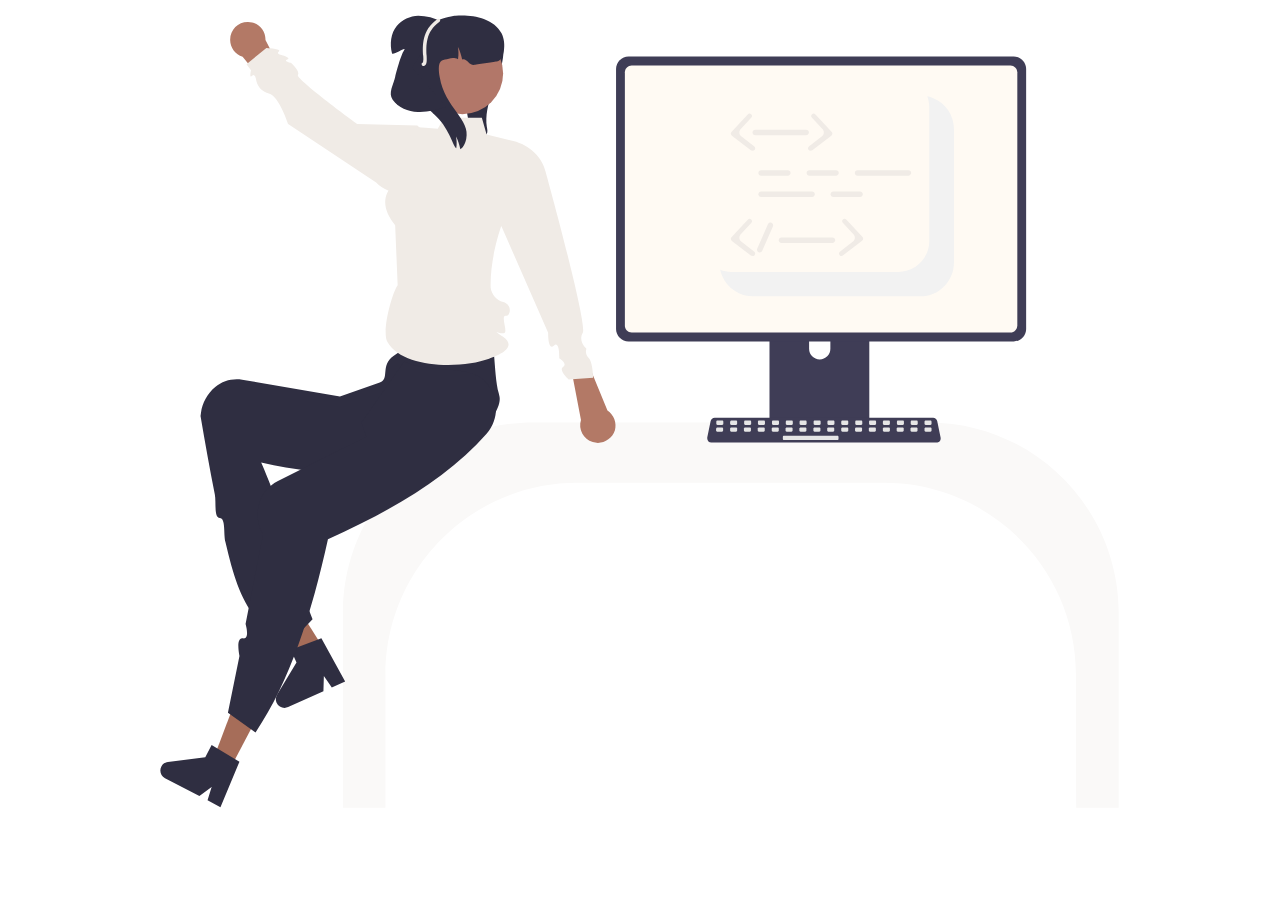
<file: alt.html>
<!doctype html>
<html>
	<head>
		<style>
			#arm{
				animation: wave 2s ease-in-out infinite;
			}
			@keyframes wave{
				0% { 
					transform: rotate( 0.0deg);
					transform-origin: bottom right 0px;
				}
				10% { 
					transform-origin: bottom right 0px;
					transform: rotate(1.0deg);
				} 
				20% {
					transform-origin: bottom right 0px;
					transform: rotate(-0.5deg);
				}
				30% {
					transform-origin: bottom right 0px;
					transform: rotate(1.0deg);
				}
				40% {
					transform-origin: bottom right 0px;
					transform: rotate(-0.5deg);
				}
				50% { 
					transform-origin: bottom right 0px;
					transform: rotate(0.8deg);
				}
				60% {
					transform-origin: bottom right 0px;
					transform: rotate( 0.0deg);
				}
				100% {
					transform-origin: bottom right 0px;
					transform: rotate( 0.0deg);
				}
			}
			.st0{fill:#B37966;}
			.st1{fill:#F0EBE6;}
			.st2{fill:#2F2E41;}
			.st3{fill:#FFB6B6;}
			.st4{fill:#FAF9F8;}
			.st5{fill:#3F3D56;}
			.st6{fill:#FFFAF3;}
			.st7{fill:#E6E6E6;}
			.st8{fill:#F2F2F2;}
			.st9{fill:#A66D59;}
			.st10{fill:#B27769;}
			.st11{fill:#CCCCCC;}
		</style>	
	</head>
	<body>
		<?xml version="1.0" encoding="utf-8"?>
		<!-- Generator: Adobe Illustrator 27.4.0, SVG Export Plug-In . SVG Version: 6.00 Build 0)  -->
		<svg version="1.1" id="Layer_1" xmlns="http://www.w3.org/2000/svg" xmlns:xlink="http://www.w3.org/1999/xlink" x="0px" y="0px"
			 viewBox="0 0 558.5 353.4" style="enable-background:new 0 0 558.5 353.4;" xml:space="preserve">
		
		<g id="undraw_proud_coder_re_exuy" transform="translate(-0.929 0.008)">
			<g id="arm">
				<path id="Path_19" class="st0" d="M104.6,21.5l14.6,18.2l5.7-5.7l-10.2-19.9c0.1-4.3-3.4-7.9-7.7-7.9c-4.3-0.1-7.9,3.4-7.9,7.7
					C99,17.4,101.3,20.5,104.6,21.5L104.6,21.5z"/>
				<path id="Path_20_00000160191044234558235210000017543284001976611752_" class="st1" d="M181.8,51.9c-8.9-0.2-17.7-0.5-26.6-0.7
					c0,0-27.3-19.9-26.2-21.6c1.2-1.7-3.1-5.4-3.1-5.4s-3.5-0.8-1.6-1.5c1.9-0.6-1.8-1.7-1.8-1.7s-3.5-0.6-1.9-1.8
					c1.6-1.1-5.5-1.5-5.5-1.5l-8.8,7.1l2,2.7c0,0-0.9,3.9,0.5,2.4s1.9,2.5,1.9,2.5c0.7,2.7,2.8,4.8,5.5,5.4c4.5,1.1,8.5,13.5,8.5,13.5
					l38.9,25.8c3.9,4,9.7,5.6,14.8,4.1c7.7-2.3,9.7-10.3,10-11.5C189.9,63.4,187.3,56.4,181.8,51.9z"/>
			</g>
			<path id="Path_1" class="st2" d="M212.4,55.8c-0.8,1-2.2,1.4-3.4,1c-0.2-0.1-0.4-0.1-0.5-0.2c0.2-2.1,0.1-4.2-0.3-6.2
				c-0.2,1.8-0.6,3.5-1.3,5.1c-0.6-0.6-1-1.2-1.4-2c-0.6-1.5-1.1-3.1-1.3-4.7c-0.9-5.5-1.9-11.3-0.3-16.7c2.2-7.9,9.3-13.6,12.3-21.2
				l1.5-1.3c2.5,4.3,2.6,9.5,1.6,14.4s-3.1,9.4-4.7,14s-2.8,9.6-2.1,14.5C212.7,53.6,213,54.8,212.4,55.8z"/>
			<path id="Path_2" class="st3" d="M179.9,122.7l-9.5,43.5l41.5,13.5l-6.1-57H179.9z"/>
			<path id="Path_3" class="st4" d="M472.9,353.4h18.8v-86.3c-0.1-46.3-37.6-83.9-84-84H232.9c-46.3,0.1-83.9,37.6-84,84v86.3h18.8
				v-58.9c0.1-46.8,38-84.7,84.7-84.7h135.7c46.8,0.1,84.7,38,84.7,84.7L472.9,353.4z"/>
			<path id="Path_6" class="st5" d="M379.3,119.6h-39.8c-1.2,0-2.1,1-2.1,2.1v62.9h44.1v-62.9C381.5,120.5,380.5,119.6,379.3,119.6
				L379.3,119.6z M359.6,155.3c-2.6,0-4.7-2.1-4.7-4.7v-7.3c0-2.6,2.1-4.7,4.7-4.7s4.7,2.1,4.7,4.7v7.3
				C364.3,153.2,362.2,155.3,359.6,155.3L359.6,155.3z"/>
			<path id="Path_7" class="st5" d="M445.3,21.4H275.1c-3,0-5.5,2.5-5.5,5.5v114.9c0,3,2.5,5.5,5.5,5.5h170.2c3,0,5.5-2.5,5.5-5.5
				V26.9C450.8,23.9,448.3,21.4,445.3,21.4L445.3,21.4z"/>
			<path id="Path_8" class="st6" d="M443.9,25.4H276.5c-1.6,0-3,1.3-3,3v112c0,1.6,1.3,2.9,3,3h167.4c1.6,0,2.9-1.3,3-3v-112
				C446.8,26.7,445.5,25.4,443.9,25.4L443.9,25.4z"/>
			<path id="Path_9" class="st5" d="M337.3,182.6v6.1c0,0.7,0.5,1.2,1.2,1.2h42c0.7,0,1.2-0.5,1.2-1.2v-6.1H337.3z"/>
			<path id="Path_10" class="st5" d="M411.3,192h-99.6c-1,0-1.8-0.8-1.8-1.8c0-0.1,0-0.3,0-0.4l1.5-7.3c0.2-0.8,0.9-1.5,1.8-1.5h96.5
				c0.9,0,1.6,0.6,1.8,1.5l1.5,7.3c0.2,1-0.4,2-1.4,2.2C411.5,191.9,411.4,192,411.3,192L411.3,192z"/>
			<path id="Rectangle_2" class="st7" d="M314.4,182.3h2.1c0.3,0,0.5,0.2,0.5,0.5v0.9c0,0.3-0.2,0.5-0.5,0.5h-2.1
				c-0.3,0-0.5-0.2-0.5-0.5v-0.9C313.9,182.5,314.1,182.3,314.4,182.3z"/>
			<path id="Rectangle_3" class="st7" d="M320.5,182.3h2.1c0.3,0,0.5,0.2,0.5,0.5v0.9c0,0.3-0.2,0.5-0.5,0.5h-2.1
				c-0.3,0-0.5-0.2-0.5-0.5v-0.9C320.1,182.5,320.3,182.3,320.5,182.3z"/>
			<path id="Rectangle_4" class="st7" d="M326.7,182.3h2.1c0.3,0,0.5,0.2,0.5,0.5v0.9c0,0.3-0.2,0.5-0.5,0.5h-2.1
				c-0.3,0-0.5-0.2-0.5-0.5v-0.9C326.2,182.5,326.4,182.3,326.7,182.3z"/>
			<path id="Rectangle_5" class="st7" d="M332.8,182.3h2.1c0.3,0,0.5,0.2,0.5,0.5v0.9c0,0.3-0.2,0.5-0.5,0.5h-2.1
				c-0.3,0-0.5-0.2-0.5-0.5v-0.9C332.3,182.5,332.5,182.3,332.8,182.3z"/>
			<path id="Rectangle_6" class="st7" d="M339,182.3h2.1c0.3,0,0.5,0.2,0.5,0.5v0.9c0,0.3-0.2,0.5-0.5,0.5H339c-0.3,0-0.5-0.2-0.5-0.5
				v-0.9C338.5,182.5,338.7,182.3,339,182.3z"/>
			<path id="Rectangle_7" class="st7" d="M345.1,182.3h2.1c0.3,0,0.5,0.2,0.5,0.5v0.9c0,0.3-0.2,0.5-0.5,0.5h-2.1
				c-0.3,0-0.5-0.2-0.5-0.5v-0.9C344.6,182.5,344.8,182.3,345.1,182.3z"/>
			<path id="Rectangle_8" class="st7" d="M351.2,182.3h2.1c0.3,0,0.5,0.2,0.5,0.5v0.9c0,0.3-0.2,0.5-0.5,0.5h-2.1
				c-0.3,0-0.5-0.2-0.5-0.5v-0.9C350.7,182.5,350.9,182.3,351.2,182.3z"/>
			<path id="Rectangle_9" class="st7" d="M357.4,182.3h2.1c0.3,0,0.5,0.2,0.5,0.5v0.9c0,0.3-0.2,0.5-0.5,0.5h-2.1
				c-0.3,0-0.5-0.2-0.5-0.5v-0.9C356.9,182.5,357.1,182.3,357.4,182.3z"/>
			<path id="Rectangle_10" class="st7" d="M363.5,182.3h2.1c0.3,0,0.5,0.2,0.5,0.5v0.9c0,0.3-0.2,0.5-0.5,0.5h-2.1
				c-0.3,0-0.5-0.2-0.5-0.5v-0.9C363,182.5,363.2,182.3,363.5,182.3z"/>
			<path id="Rectangle_11" class="st7" d="M369.6,182.3h2.1c0.3,0,0.5,0.2,0.5,0.5v0.9c0,0.3-0.2,0.5-0.5,0.5h-2.1
				c-0.3,0-0.5-0.2-0.5-0.5v-0.9C369.1,182.5,369.4,182.3,369.6,182.3z"/>
			<path id="Rectangle_12" class="st7" d="M375.8,182.3h2.1c0.3,0,0.5,0.2,0.5,0.5v0.9c0,0.3-0.2,0.5-0.5,0.5h-2.1
				c-0.3,0-0.5-0.2-0.5-0.5v-0.9C375.3,182.5,375.5,182.3,375.8,182.3z"/>
			<path id="Rectangle_13" class="st7" d="M381.9,182.3h2.1c0.3,0,0.5,0.2,0.5,0.5v0.9c0,0.3-0.2,0.5-0.5,0.5h-2.1
				c-0.3,0-0.5-0.2-0.5-0.5v-0.9C381.4,182.5,381.6,182.3,381.9,182.3z"/>
			<path id="Rectangle_14" class="st7" d="M388,182.3h2.1c0.3,0,0.5,0.2,0.5,0.5v0.9c0,0.3-0.2,0.5-0.5,0.5H388
				c-0.3,0-0.5-0.2-0.5-0.5v-0.9C387.5,182.5,387.8,182.3,388,182.3z"/>
			<path id="Rectangle_15" class="st7" d="M394.2,182.3h2.1c0.3,0,0.5,0.2,0.5,0.5v0.9c0,0.3-0.2,0.5-0.5,0.5h-2.1
				c-0.3,0-0.5-0.2-0.5-0.5v-0.9C393.7,182.5,393.9,182.3,394.2,182.3z"/>
			<path id="Rectangle_16" class="st7" d="M400.3,182.3h2.1c0.3,0,0.5,0.2,0.5,0.5v0.9c0,0.3-0.2,0.5-0.5,0.5h-2.1
				c-0.3,0-0.5-0.2-0.5-0.5v-0.9C399.8,182.5,400,182.3,400.3,182.3z"/>
			<path id="Rectangle_17" class="st7" d="M406.4,182.3h2.1c0.3,0,0.5,0.2,0.5,0.5v0.9c0,0.3-0.2,0.5-0.5,0.5h-2.1
				c-0.3,0-0.5-0.2-0.5-0.5v-0.9C405.9,182.5,406.2,182.3,406.4,182.3z"/>
			<path id="Rectangle_18" class="st7" d="M314.3,185.3h2.1c0.3,0,0.5,0.2,0.5,0.5v0.9c0,0.3-0.2,0.5-0.5,0.5h-2.1
				c-0.3,0-0.5-0.2-0.5-0.5v-0.9C313.9,185.6,314.1,185.3,314.3,185.3z"/>
			<path id="Rectangle_19" class="st7" d="M320.5,185.3h2.1c0.3,0,0.5,0.2,0.5,0.5v0.9c0,0.3-0.2,0.5-0.5,0.5h-2.1
				c-0.3,0-0.5-0.2-0.5-0.5v-0.9C320,185.6,320.2,185.3,320.5,185.3z"/>
			<path id="Rectangle_20" class="st7" d="M326.6,185.3h2.1c0.3,0,0.5,0.2,0.5,0.5v0.9c0,0.3-0.2,0.5-0.5,0.5h-2.1
				c-0.3,0-0.5-0.2-0.5-0.5v-0.9C326.1,185.6,326.3,185.3,326.6,185.3z"/>
			<path id="Rectangle_21" class="st7" d="M332.7,185.3h2.1c0.3,0,0.5,0.2,0.5,0.5v0.9c0,0.3-0.2,0.5-0.5,0.5h-2.1
				c-0.3,0-0.5-0.2-0.5-0.5v-0.9C332.3,185.6,332.5,185.3,332.7,185.3z"/>
			<path id="Rectangle_22" class="st7" d="M338.9,185.3h2.1c0.3,0,0.5,0.2,0.5,0.5v0.9c0,0.3-0.2,0.5-0.5,0.5h-2.1
				c-0.3,0-0.5-0.2-0.5-0.5v-0.9C338.4,185.6,338.6,185.3,338.9,185.3z"/>
			<path id="Rectangle_23" class="st7" d="M345,185.3h2.1c0.3,0,0.5,0.2,0.5,0.5v0.9c0,0.3-0.2,0.5-0.5,0.5H345
				c-0.3,0-0.5-0.2-0.5-0.5v-0.9C344.5,185.6,344.7,185.3,345,185.3z"/>
			<path id="Rectangle_24" class="st7" d="M351.1,185.3h2.1c0.3,0,0.5,0.2,0.5,0.5v0.9c0,0.3-0.2,0.5-0.5,0.5h-2.1
				c-0.3,0-0.5-0.2-0.5-0.5v-0.9C350.7,185.6,350.9,185.3,351.1,185.3z"/>
			<path id="Rectangle_25" class="st7" d="M357.3,185.3h2.1c0.3,0,0.5,0.2,0.5,0.5v0.9c0,0.3-0.2,0.5-0.5,0.5h-2.1
				c-0.3,0-0.5-0.2-0.5-0.5v-0.9C356.8,185.6,357,185.3,357.3,185.3z"/>
			<path id="Rectangle_26" class="st7" d="M363.4,185.3h2.1c0.3,0,0.5,0.2,0.5,0.5v0.9c0,0.3-0.2,0.5-0.5,0.5h-2.1
				c-0.3,0-0.5-0.2-0.5-0.5v-0.9C362.9,185.6,363.1,185.3,363.4,185.3z"/>
			<path id="Rectangle_27" class="st7" d="M369.6,185.3h2.1c0.3,0,0.5,0.2,0.5,0.5v0.9c0,0.3-0.2,0.5-0.5,0.5h-2.1
				c-0.3,0-0.5-0.2-0.5-0.5v-0.9C369.1,185.6,369.3,185.3,369.6,185.3z"/>
			<path id="Rectangle_28" class="st7" d="M375.7,185.3h2.1c0.3,0,0.5,0.2,0.5,0.5v0.9c0,0.3-0.2,0.5-0.5,0.5h-2.1
				c-0.3,0-0.5-0.2-0.5-0.5v-0.9C375.2,185.6,375.4,185.3,375.7,185.3z"/>
			<path id="Rectangle_29" class="st7" d="M381.8,185.3h2.1c0.3,0,0.5,0.2,0.5,0.5v0.9c0,0.3-0.2,0.5-0.5,0.5h-2.1
				c-0.3,0-0.5-0.2-0.5-0.5v-0.9C381.3,185.6,381.5,185.3,381.8,185.3z"/>
			<path id="Rectangle_30" class="st7" d="M388,185.3h2.1c0.3,0,0.5,0.2,0.5,0.5v0.9c0,0.3-0.2,0.5-0.5,0.5H388
				c-0.3,0-0.5-0.2-0.5-0.5v-0.9C387.5,185.6,387.7,185.3,388,185.3z"/>
			<path id="Rectangle_31" class="st7" d="M394.1,185.3h2.1c0.3,0,0.5,0.2,0.5,0.5v0.9c0,0.3-0.2,0.5-0.5,0.5h-2.1
				c-0.3,0-0.5-0.2-0.5-0.5v-0.9C393.6,185.6,393.8,185.3,394.1,185.3z"/>
			<path id="Rectangle_32" class="st7" d="M400.2,185.3h2.1c0.3,0,0.5,0.2,0.5,0.5v0.9c0,0.3-0.2,0.5-0.5,0.5h-2.1
				c-0.3,0-0.5-0.2-0.5-0.5v-0.9C399.7,185.6,400,185.3,400.2,185.3z"/>
			<path id="Rectangle_33" class="st7" d="M406.4,185.3h2.1c0.3,0,0.5,0.2,0.5,0.5v0.9c0,0.3-0.2,0.5-0.5,0.5h-2.1
				c-0.3,0-0.5-0.2-0.5-0.5v-0.9C405.9,185.6,406.1,185.3,406.4,185.3z"/>
			<path id="Rectangle_34" class="st7" d="M343.8,189h23.6c0.3,0,0.5,0.2,0.5,0.5v0.9c0,0.3-0.2,0.5-0.5,0.5h-23.6
				c-0.3,0-0.5-0.2-0.5-0.5v-0.9C343.3,189.2,343.5,189,343.8,189z"/>
			<path id="Path_11" class="st8" d="M418.9,53.5v59c0,8.2-6.7,14.9-14.9,14.9h-73.8c-5.9,0-11.3-3.5-13.7-9c-0.4-0.9-0.7-1.8-0.9-2.7
				c1.6,0.6,3.2,0.9,4.9,0.9h73.8c7.6,0,13.7-6.1,13.7-13.7v-59c0-1.7-0.3-3.4-0.9-4.9c0.9,0.2,1.9,0.5,2.7,0.9
				C415.4,42.2,418.9,47.5,418.9,53.5L418.9,53.5z"/>
			<path id="Path_12" class="st9" d="M143.6,288.1l-7.3,4.5l-21.6-26.5l10.8-6.7L143.6,288.1z"/>
			<path id="Path_13" class="st2" d="M149.9,297.6l-5.9,2.6l-3.5-5.1l-0.2,6.8l-15.6,7c-1.9,0.9-4.2,0-5.1-1.9
				c-0.5-1.2-0.4-2.5,0.2-3.6l8.6-14.2l-2.5-5.6l13.5-5.1L149.9,297.6z"/>
			<path id="Path_14" class="st2" d="M123.1,283l12.4-12.9c-9.2-24.5-9.9-39.7-22.7-69.3c30.2,6.7,51.8,6.3,76.8,0.3
				c8.5-2,30.3-20.2,28.5-29.5c-0.1-0.4-0.2-0.9-0.3-1.3c-2.7-9.9-0.8-25-6.6-36c-10.7-4.4-27.1,10.4-39.8,19.4
				c-6.2,4.3-1.6,10.3-6.2,11.8l-17.6,6.2l-43.2-7.5c-4.3-0.7-8.6,0.5-11.9,3.2c-3.5,2.9-5.7,7-6.3,11.4c-0.1,0.5-0.1,1-0.2,1.5
				c2,11.9,4.1,23.5,6.3,34.5c0.7,3.5-0.5,10.4,2.2,10.5s1.6,7.1,2.5,10.6C102,256.9,105.3,267.2,123.1,283z"/>
			<path id="Path_15" class="st9" d="M99.4,335.5l-7.6-4l12.1-32l11.3,5.9L99.4,335.5z"/>
			<path id="Path_16" class="st2" d="M98.1,311.4l12.2,8.7c15-22.3,24.7-52.1,32-85.4c28.2-12.7,52.9-27.1,70.1-46.6
				c5.9-6.8,5.5-17-0.9-23.4c-0.3-0.3-0.6-0.6-0.9-0.8c-7.5-6.1-24-2.6-34.6-7.7l-18.9,26.9l2.2,6.3l-6.6,3.3l-5.6,2.8l-6.4,3.2
				L120,209.1c-3.8,2-6.7,5.4-8,9.6c-1.3,4.2-1,8.7,0.9,12.6c0.2,0.4,0.4,0.9,0.7,1.3l-7.7,39.6c0,0,2.1,6.9-1.2,6.3s-1.5,7.8-1.5,7.8
				L98.1,311.4z"/>
			<path id="Path_17" class="st2" d="M94.8,353.1l-5.7-3l1.8-5.9l-5.4,4l-15.2-7.9c-1.9-1-2.6-3.3-1.6-5.2c0.6-1.1,1.7-1.9,2.9-2
				l16.5-2l2.8-5.5l12.3,7.4L94.8,353.1z"/>
			<path id="Path_18" class="st0" d="M265.8,177.8l-8.9-21.6l-7,3.9l4.2,21.9c-1.3,4.1,1.1,8.5,5.2,9.8c4.1,1.3,8.5-1.1,9.8-5.2
				C270,183.3,268.7,179.7,265.8,177.8L265.8,177.8z"/>
			<path id="Path_20" class="st1" d="M173.1,122.5c-2.4,3.3-7.2,20.3-4.5,25.1c6.7,11.8,32.6,11.9,44.9,7.4c3-1.1,13.2-4.7,6.2-9.7
				s0.8,0.6,1-2.6c0.1-2.2-1.8-6.9,0.2-6.7s3.1-4.9-1.2-6.1c-2.9-0.8-5.1-3.3-5.5-6.3c-0.4-13.3,4.7-27.3,4.7-27.3l20.7,47.2
				c0,0-0.2,8.2,2.5,5.7s2.4,5.6,2.4,5.6s3.9,2.4,1.7,3.8s2.4,5.5,2.4,5.5l10.9-0.7c0,0-0.2-7.2-2-8.8c-1.1-1.1-1.5-2.7-1-4.1
				c0,0-3.8-3.2-1.6-7c2.2-3.8-16.4-71-16.4-71c-1.5-6.6-7.1-11.9-14.3-13.7l-11.8-2.9l-2.1-7.4h-16.6l-2.9,4.9
				c-3.5-0.3-7.1-0.6-10.6-0.8c-3,8.4-5.9,16.8-8.9,25.2c-5.7,5.8-4.3,12,0.7,18.2L173.1,122.5z"/>
			<circle id="Ellipse_1" class="st10" cx="201.7" cy="28.9" r="18"/>
			<path id="Path_21" class="st2" d="M217.4,23.5c-0.5,0.1-7.2,1-10.1,1.6c-2.9,0.5-3.4-3.1-5.7-2.4l0,0c-0.4-1.9-1-3.8-1.9-5.6
				c0.3,1.7,0.4,3.4,0.1,5.2v0.1c0,0.1,0,0.1,0,0.2c-2.5-1.1-4.1-0.1-5.8,0.2c-1.9,0.4-3.4,1.2-2.3,7.8c2.2,13.5,13.7,18.4,11.7,27.3
				c-0.4,1.8-1.4,4-2.6,4.5c-0.4-1.9-1-3.8-1.9-5.6c0.3,1.7,0.4,3.4,0.1,5.2c-1.9-2.1-3.3-9.3-9.7-15c-1.6-1.4-9.5-9.7-10.5-11.7
				c0.3,1.6,0.4,3.2,0.4,4.8c0,1.1-0.1,2.1-0.2,3.2c0,0.1,0,0.1,0,0.2c0,0.1,0,0.2,0,0.4c0,0.1,0,0.3-0.1,0.4c-2.6-0.4-4.9-0.8-6-1.9
				c-5.3-5.1,1.2-15.1,4.7-24.2c5-13,19.7-14.7,21.1-14.8c6.3-0.6,16.8,0.7,20.3,7.8C221.4,16,219.9,22.8,217.4,23.5z"/>
			<path id="Path_22" class="st2" d="M179.5,26.4l13-20.3c-3.1-1.8-6.7-2.7-10.3-2.7c-3.6,0.1-7.1,1.7-9.5,4.5
				c-2.7,3.3-3.1,8-2.1,12.1c0.3,1.4,6.9-3.6,5.3-1.2c-1.3,1.8-3.4,9.5-3.9,11.7c-0.8,3.5-3.2,7.1-1.1,10c2.5,3.5,6.8,5.2,11.1,5.4
				s8.4-1,12.5-2.3L179.5,26.4z"/>
			<path id="Path_23" class="st1" d="M184.5,25.6c-0.4,0-0.8-0.4-0.8-0.8c0-0.3,0.2-0.7,0.6-0.7c0.2-1,0.2-1.9,0.1-2.9
				c-0.3-4.3-0.7-11.5,6.3-16.4c0.4-0.2,0.8-0.1,1.1,0.2c0.2,0.3,0.1,0.8-0.2,1.1c-6.3,4.4-5.9,10.8-5.7,15c0.1,2.4,0.2,4.2-1.2,4.5
				C184.6,25.6,184.5,25.6,184.5,25.6z"/>
			<path id="Path_24" class="st11" d="M559.4,351.9L559.4,351.9z"/>
			<path id="Path_25" class="st1" d="M345.5,74.1h-11.8c-0.7,0-1.2-0.5-1.2-1.2s0.5-1.2,1.2-1.2h11.8c0.7,0,1.2,0.5,1.2,1.2
				C346.7,73.5,346.2,74.1,345.5,74.1L345.5,74.1z"/>
			<path id="Path_26" class="st1" d="M366.8,74.1H355c-0.7,0-1.2-0.5-1.2-1.2s0.5-1.2,1.2-1.2h11.8c0.7,0,1.2,0.5,1.2,1.2
				C368,73.5,367.4,74.1,366.8,74.1z"/>
			<path id="Path_27" class="st1" d="M377.4,83.5h-11.8c-0.7,0-1.2-0.5-1.2-1.2s0.5-1.2,1.2-1.2h11.8c0.7,0,1.2,0.5,1.2,1.2
				S378.1,83.5,377.4,83.5L377.4,83.5z"/>
			<path id="Path_28" class="st1" d="M356.2,83.5h-22.5c-0.7,0-1.2-0.5-1.2-1.2s0.5-1.2,1.2-1.2h22.5c0.7,0,1.2,0.5,1.2,1.2
				C357.4,83,356.9,83.5,356.2,83.5z"/>
			<path id="Path_29" class="st1" d="M398.8,74.1h-22.5c-0.7,0-1.2-0.5-1.2-1.2s0.5-1.2,1.2-1.2h22.5c0.7,0,1.2,0.5,1.2,1.2
				C399.9,73.5,399.4,74.1,398.8,74.1L398.8,74.1z"/>
			<path id="Path_30" class="st1" d="M353.6,56.2h-22.5c-0.7,0-1.2-0.5-1.2-1.2s0.5-1.2,1.2-1.2h22.5c0.7,0,1.2,0.5,1.2,1.2
				C354.8,55.6,354.3,56.2,353.6,56.2L353.6,56.2z"/>
			<path id="Path_31" class="st1" d="M355.5,63.1c-0.6,0-1.1-0.5-1.1-1.1c0-0.3,0.2-0.6,0.4-0.8l5.8-4.5c0.9-0.7,1.1-2,0.4-3l-0.1-0.1
				l-4.8-5.2c-0.4-0.4-0.4-1.1,0.1-1.5c0.4-0.4,1.1-0.4,1.5,0.1l7.2,7.8c0.4,0.4,0.4,1.1-0.1,1.5c0,0,0,0-0.1,0.1l-8.5,6.6
				C355.9,63,355.7,63.1,355.5,63.1L355.5,63.1z"/>
			<path id="Path_32" class="st1" d="M330,63.1c0.6,0,1.1-0.5,1.1-1.1c0-0.3-0.2-0.6-0.4-0.8l-5.8-4.5c-0.9-0.7-1.1-2-0.4-3l0.1-0.1
				l4.8-5.2c0.4-0.4,0.4-1.1-0.1-1.5c-0.4-0.4-1.1-0.4-1.5,0.1l-7.2,7.8c-0.4,0.4-0.4,1.1,0.1,1.5c0,0,0,0,0.1,0.1l8.5,6.6
				C329.5,63,329.7,63.1,330,63.1L330,63.1z"/>
			<path id="Path_33" class="st1" d="M365.2,103.8h-22.5c-0.7,0-1.2-0.5-1.2-1.2s0.5-1.2,1.2-1.2h22.5c0.7,0,1.2,0.5,1.2,1.2
				C366.4,103.2,365.9,103.8,365.2,103.8L365.2,103.8L365.2,103.8z"/>
			<path id="Path_34" class="st1" d="M369.2,109.6c-0.6,0-1.1-0.5-1.1-1.1c0-0.3,0.2-0.6,0.4-0.8l5.8-4.5c0.9-0.7,1.1-2,0.4-3
				l-0.1-0.1l-4.8-5.2c-0.4-0.4-0.4-1.1,0-1.5s1.1-0.4,1.5,0l0,0l7.2,7.8c0.4,0.4,0.4,1.1-0.1,1.5c0,0,0,0-0.1,0.1l-8.5,6.6
				C369.7,109.5,369.4,109.6,369.2,109.6L369.2,109.6z"/>
			<path id="Path_35" class="st1" d="M330,109.6c0.6,0,1.1-0.5,1.1-1.1c0-0.3-0.2-0.6-0.4-0.8l-5.8-4.5c-0.9-0.7-1.1-2-0.4-3l0.1-0.1
				l4.8-5.2c0.4-0.4,0.4-1.1-0.1-1.5c-0.4-0.4-1.1-0.4-1.5,0.1l-7.2,7.8c-0.4,0.4-0.4,1.1,0.1,1.5c0,0,0,0,0.1,0.1l8.5,6.6
				C329.5,109.5,329.7,109.6,330,109.6z"/>
			<path id="Path_36" class="st1" d="M332,106.3l4.7-10.8c0.3-0.6,1-0.9,1.6-0.6s0.9,1,0.6,1.6l0,0l-4.7,10.8c-0.3,0.6-1,0.9-1.6,0.6
				S331.7,106.9,332,106.3z"/>
		</g>
		</svg>

	</body>
</html>
</file>
